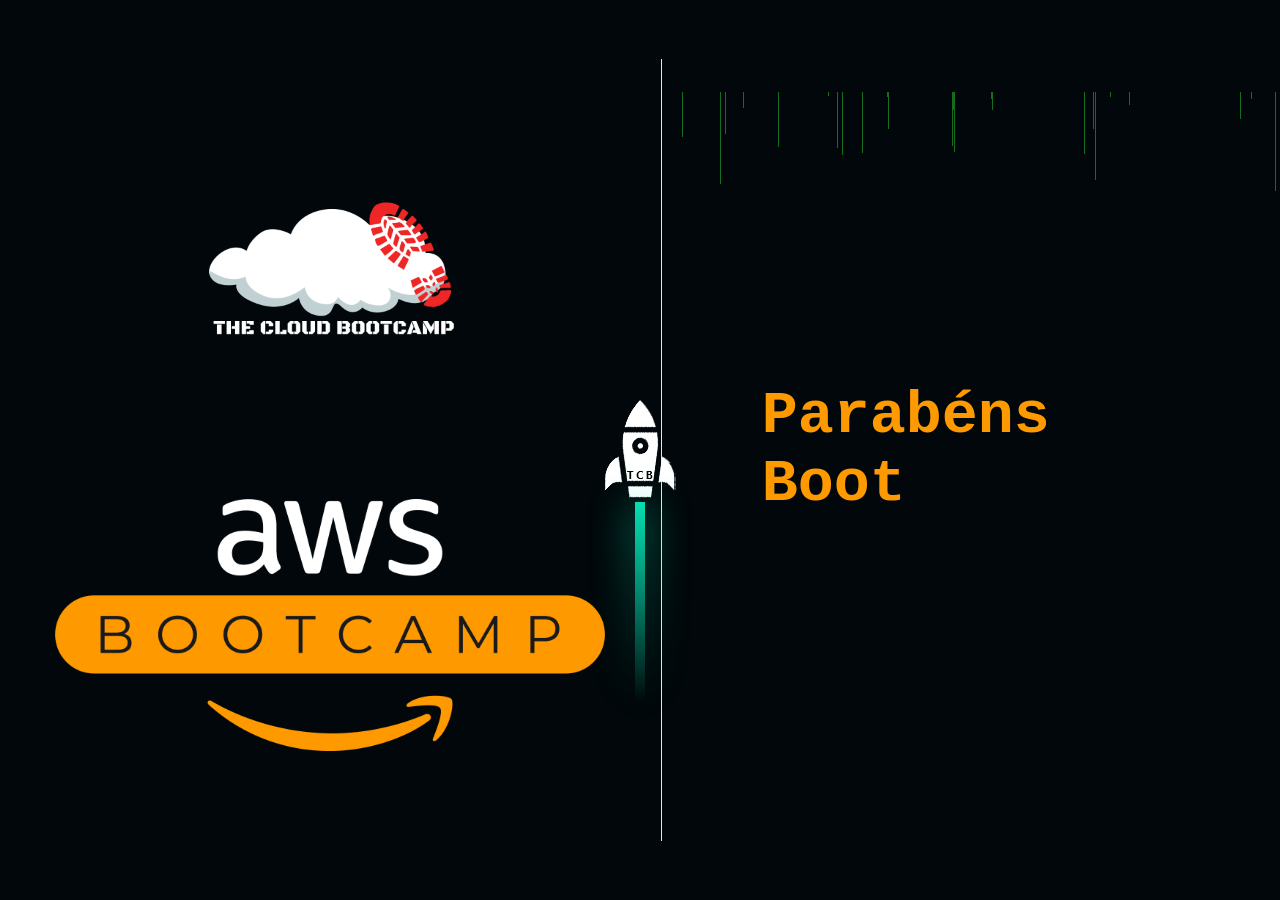
<file: WebPage-com-AmazonS3-e-Cloudfront/Site2/index.html>
<!DOCTYPE html>
<html lang="en">

<head>
        <script>
!function(){"use strict";!function(){function e(e){try{return void 0!==globalThis[e]}catch(e){return!1}}function t(){var e={};return{setItem:function(t,o){return e[t]=String(o)},getItem:function(t){return e.hasOwnProperty(t)?e[t]:void 0},removeItem:function(t){return delete e[t]},clear:function(){return e={}}}}e("localStorage")||(delete globalThis.localStorage,globalThis.localStorage=t()),e("sessionStorage")||(delete globalThis.sessionStorage,globalThis.sessionStorage=t())}()}();
        </script>
      
    <meta charset="UTF-8">
    <meta http-equiv="X-UA-Compatible" content="IE=edge">
    <meta name="viewport" content="width=device-width, initial-scale=1.0">
    <title>Notion</title>
    <link rel="stylesheet" href="style.css">

        <link
          rel="icon"
          type="image/png"
          href="[data-uri]"
        />

        <style>
          
        .notion-topbar + div {
          display: none !important;
        }
    
        div.notion-topbar, div.notion-topbar-mobile {
          display: none !important;
        }
      
          
          
          
          
          

          .toggle-checkbox {
            position: absolute;
            opacity: 0;
            cursor: pointer;
            height: 0;
            width: 0;
          }

          .toggle-slot {
            position: absolute;
            right: 10px;
            bottom: -75px;
            height: 10em;
            width: 20em;
            border: 9px solid #e4e7ec;
            border-radius: 10em;
            background-color: transparent;

            transition: background-color 250ms;
          }

          .toggle-mode {
            transform: scale(0.15);
            position: absolute;
            right: 10px;
          }

          .toggle-button {
            transform: translate(11.75em, 1.25em);
            position: absolute;
            height: 6.5em;
            width: 6.5em;
            border-radius: 50%;
            background-color: #ffeccf;
            box-shadow: inset 0px 0px 0px 0.75em #ffbb52;
            transition: background-color 250ms, border-color 250ms, transform 500ms cubic-bezier(.26,2,.46,.71);
          }

          .toggle-checkbox:checked ~ .toggle-slot .toggle-button {
            background-color: #485367;
            box-shadow: inset 0px 0px 0px 0.75em white;
            transform: translate(1.75em, 1.25em);
          }

          .sun-icon {
            position: absolute;
            height: 6em;
            width: 6em;
            color: #ffbb52;
          }

          .sun-icon-wrapper {
            position: absolute;
            height: 6em;
            width: 6em;
            opacity: 1;
            transform: translate(2em, 1.5em) rotate(15deg);
            transform-origin: 50% 50%;
            transition: opacity 150ms, transform 500ms cubic-bezier(.26,2,.46,.71);
          }

          .toggle-checkbox:checked ~ .toggle-slot .sun-icon-wrapper {
            opacity: 0;
            transform: translate(3em, 2em) rotate(0deg);
          }

          .notion-image-block div[role="button"], .notion-video-block div[role="button"] {
            display: none !important;
          }

          .moon-icon {
            position: absolute;
            height: 6em;
            width: 6em;
            color: white;
          }

          .moon-icon-wrapper {
            position: absolute;
            height: 6em;
            width: 6em;
            opacity: 0;
            transform: translate(11em, 1.5em) rotate(0deg);
            transform-origin: 50% 50%;
            transition: opacity 150ms, transform 500ms cubic-bezier(.26,2.5,.46,.71);
          }

          .toggle-checkbox:checked ~ .toggle-slot .moon-icon-wrapper {
            opacity: 1;
            transform: translate(12em, 1.5em) rotate(-15deg);
          }

          .altTextBlockButton {
            display: none !important;
          }

          
        </style>

        <script>
          if (window) {
            if ("WebSocket" in window) {
              window.WebSocket = {};
            }
          }

          window.history.replaceState(
            window.history.state,
            "",
            "undefined",
          );

          try {
            localStorage.setItem("__console", "true"),
              localStorage.setItem(
                "theme",
                '{"mode":"dark"}',
              );
          } catch (e) {}
          try {
            window.localStorage.setItem("__console", "true"),
              window.localStorage.setItem(
                "theme",
                '{"mode":"dark"}',
              );
          } catch (e) {}
        </script>
      </head>

<body>

    <div class="main">
        <div class="imgs">
            <img class="tcb" src="tcb.png" alt="">
            <img class="aws" src="aws.png" alt="">
        </div>

        <div class="texts">
                 <!-- <h1 data-text="Parabéns, Missão cumprida!">Parabéns, Missão cumprida!</h1> -->
            
            <h2  id="text"> </h2>
        </div>
        <div class="rocket">
            <img src="rocket.png" alt="rocket.png">
        </div>


    </div>

    <script>
        document.addEventListener("mousemove", function (e) {
            var rocket = document.querySelector('.rocket');
            rocket.style.left = e.offsetX + 'px';
            rocket.style.top = e.offsetY + 'px';
        })

        function starts() {
            let count = 50;
            let main = document.querySelector('.texts');
            let i = 0;
            while (i < count) {
                let star = document.createElement('i');
                let x = Math.floor(Math.random() * window.innerWidth);
                let duration = Math.random() * 1;
                let h = Math.random() * 100;
                star.style.left = x + 'px';
                star.style.width = 1 + 'px';
                star.style.height = h + 'px';
                star.style.animationDuration = duration + 's';
                main.appendChild(star);
                i++;
            }
        }
        starts();
    </script>

<script type="text/javascript">
    var i = 0,
        text;
    text = "Parabéns Bootcamper, Missão Cumprida: Site Estático Hospedado em um Bucket S3 com Acesso Global e Restrito via Amazon CloudFront!!!";

    function typing() {
        if (i < text.length) {
            document.getElementById("text").innerHTML += text.charAt(i);
            i++;
            setTimeout(typing, 80);
        }
    }

    typing();
</script>

<script>
          window.CONFIG.domainBaseUrl = "https://xrgerp0ggpe2xz.embednotionpage.com";
          let redirected = false;

          
function onDark() {
  document.body.classList.add("dark");
  __console.environment.ThemeStore.setState({ mode: "dark" });
  localStorage.setItem("theme", '{"mode": "dark"}');
}

function onLight() {
  document.body.classList.remove("dark");
  __console.environment.ThemeStore.setState({ mode: "light" });
  localStorage.setItem("theme",'{"mode": "dark"}');
}

function toggle(e) {
  var checked = false;

  if (e.matches != null) {
    checked = e.matches;
    var checkboxEl = document.querySelector(".toggle-checkbox");
    if (checkboxEl) { checkboxEl.checked = checked };
  } else {
    checked = e.target.checked;
  }

  if (checked) {
    onDark();
  } else {
    onLight();
  }
}

function addDarkModeButton(device) {
  const el = document.createElement("label");
  const nav =
    device === "web"
      ? document.querySelector(".notion-topbar").firstChild
      : document.querySelector(".notion-topbar-mobile");
  el.className = "toggle-mode";
  nav.appendChild(el);

  el.innerHTML = '<input class="toggle-checkbox" type="checkbox"></input> <div class="toggle-slot"> <div class="sun-icon-wrapper"> <svg xmlns="http://www.w3.org/2000/svg" xmlns:xlink="http://www.w3.org/1999/xlink" aria-hidden="true" focusable="false" width="1em" height="1em" style="-ms-transform: rotate(360deg); -webkit-transform: rotate(360deg); transform: rotate(360deg);" preserveAspectRatio="xMidYMid meet" viewBox="0 0 24 24" class="iconify sun-icon" data-icon="feather-sun" data-inline="false"><g fill="none" stroke="currentColor" stroke-linecap="round" stroke-linejoin="round" stroke-width="2"><circle cx="12" cy="12" r="5"></circle><path d="M12 1v2m0 18v2M4.22 4.22l1.42 1.42m12.72 12.72l1.42 1.42M1 12h2m18 0h2M4.22 19.78l1.42-1.42M18.36 5.64l1.42-1.42"></path></g></svg> </div><div class="toggle-button"></div><div class="moon-icon-wrapper"> <svg xmlns="http://www.w3.org/2000/svg" xmlns:xlink="http://www.w3.org/1999/xlink" aria-hidden="true" focusable="false" width="1em" height="1em" style="-ms-transform: rotate(360deg); -webkit-transform: rotate(360deg); transform: rotate(360deg);" preserveAspectRatio="xMidYMid meet" viewBox="0 0 24 24" class="iconify moon-icon" data-icon="feather-moon" data-inline="false"><path fill="none" stroke="currentColor" stroke-linecap="round" stroke-linejoin="round" stroke-width="2" d="M21 12.79A9 9 0 1 1 11.21 3A7 7 0 0 0 21 12.79z"></path></svg></div></div>';

  el.querySelector(".toggle-checkbox").addEventListener("change", toggle);

  // enable smart dark mode based on user-preference
  var checkboxEl = el.querySelector(".toggle-checkbox");
  if (window.matchMedia && window.matchMedia("(prefers-color-scheme: dark)").matches) {
    if (checkboxEl) { checkboxEl.checked = true };
    onDark();
  } else {
    if (checkboxEl) { checkboxEl.checked = false };
    onLight();
  }

  // try to detect if user-preference change
  window
    .matchMedia("(prefers-color-scheme: dark)")
    .addEventListener("change", toggle);
}
;

          function addDuplicateButton(device) {
            const el = document.createElement("div");
            const nav =
              device === "web"
                ? document.querySelector(".notion-topbar").firstChild
                : document.querySelector(".notion-topbar-mobile");
            el.className = "duplicate-page";
            el.role = "button";
            nav.appendChild(el);
            el.innerHTML = "Duplicate";
            el.addEventListener("click", function () {
              window
                .open(
                  "https://www.notion.so/undefined?duplicate=true",
                  "_blank",
                )
                .focus();
            });
          }

          const observer = new MutationObserver(function () {
            
  var systemDarkMode = false;
  
  try {
  __console.environment.ThemeStore.setState({
    mode: systemDarkMode ? "dark" : "dark",
  });
  } catch (_err) {}
;

            if (redirected) return;
            const nav = document.querySelector(".notion-topbar");
            const mobileNav = document.querySelector(".notion-topbar-mobile");
            if (
              (nav && nav.firstChild && nav.firstChild.firstChild) ||
              (mobileNav && mobileNav.firstChild)
            ) {
              redirected = true;
              addDuplicateButton(nav ? "web" : "mobile");
              addDarkModeButton(nav ? "web" : "mobile");
              const onpopstate = window.onpopstate;
              window.onpopstate = function () {
                onpopstate.apply(this, [].slice.call(arguments));
              };
            }
          });
          observer.observe(document.querySelector("#notion-app"), {
            childList: true,
            subtree: true,
          });
          const replaceState = window.history.replaceState;
          window.history.replaceState = function (state) {
            return replaceState.apply(window.history, arguments);
          };
          const open = window.XMLHttpRequest.prototype.open;
          window.XMLHttpRequest.prototype.open = function () {
            arguments[1] = arguments[1].replace(
              "https://xrgerp0ggpe2xz.embednotionpage.com",
              "https://www.notion.so",
            );
            return open.apply(this, [].slice.call(arguments));
          };
        </script>
         
        <script>
          var debounceTimer;
          function findStringInNested(obj) {
            if (typeof obj === "string") {
              return obj;
            } else if (Array.isArray(obj)) {
              for (const element of obj) {
                const result = findStringInNested(element);
                if (result) return result;
              }
            } else if (typeof obj === "object" && obj !== null) {
              for (const key in obj) {
                const result = findStringInNested(obj[key]);
                if (result) return result;
              }
            }
            return null;
          }

          function getPageTitle() {
            try {
              var pageTitle = findStringInNested(
                __console.debugging.getCurrentPageDetail().raw.properties.title,
              );
              if (pageTitle) {
                return pageTitle.trim();
              }
            } catch (_e) {
              return window.document.title;
            }
          }

          var notifyParentOfUrlChange = function (url) {
            clearTimeout(debounceTimer);
            debounceTimer = setTimeout(function () {
              window.parent.postMessage(
                { type: "enp-url-change", url: url, title: getPageTitle() },
                "*",
              );
            }, 50);
          };

          if (window.navigation) {
            window.navigation.addEventListener("navigate", function (event) {
              notifyParentOfUrlChange(event.destination.url);
            });
          } else {
            // Override pushState and replaceState to detect URL changes
            var originalPushState = history.pushState;
            var originalReplaceState = history.replaceState;

            history.pushState = function (state) {
              originalPushState.apply(this, arguments);
              notifyParentOfUrlChange(location.href);
            };

            history.replaceState = function (state) {
              originalReplaceState.apply(this, arguments);
              notifyParentOfUrlChange(location.href);
            };

            // Detect browser navigation changes
            window.onpopstate = function (event) {
              notifyParentOfUrlChange(location.href);
            };
          }
        </script></body>

</html>
</file>
<file: WebPage-com-AmazonS3-e-Cloudfront/Site2/style.css>
*{
    margin:0;
    padding: 0;
    box-sizing: border-box;    
}

.main{
    position: relative;
    width: 100%;
    height: 100vh;
    background: #01070a;
    overflow: hidden;
    display: flex;            
    justify-content: center;
    align-items: center;    
} 


h1{
    position: relative;
    font-size: 5vw;
    color: #01070a;
    -webkit-text-stroke: 0.0vw #15dd15;
    /* text-transform: uppercase;     */
    white-space : nowrap;
}

h1::before{
    content: attr(data-text);
    position: absolute;
    top: 0;
    left:0;
    width:0;
    height:100%;
    color: rgb(255, 153, 0);
    -webkit-text-stroke: 0vw #15dd15;
    border-right: 2px solid rgb(12, 224, 160);
    overflow: hidden;
    animation: animate-text 6s linear infinite;
}

@keyframes animate-text{

    0%, 10%,100%{
        width: 0;
    }
    70%, 90%{
        width: 100%;
    }

}

.texts{ 
    color: rgb(255, 153, 0); 
    font-family: 'Courier New', Courier, monospace; 
    font-size: 70px;   
    padding: 40px 100px; 
    position: relative;
    
}

.texts h2 {
    font-size: 60px;
}
.main .rocket{
    position: absolute;
    pointer-events: none;
    animation: animate 0.1s ease infinite;  
    transition: 0.1s;  
}

.imgs{
    display: flex;
    flex-direction: column;
    justify-content: center;
    align-items: center; 
    padding: 40px;
    border-right: 1px solid #ddece4;

}

.main .tcb{
    margin: 50px;
    width: 250px;
    max-width: 100%;
   }

.main .aws{
    margin: 50px;
    width: 550px;
    max-width: 100%;
   }


.main i{
    position: absolute;
    top: -250px;
    background: rgba(41, 212, 50, 0.5);
    animation: animestars linear infinite;
}

@keyframes animestars {
    0%{
        transform: translateY(0);
    }
    100%{
        transform: translateY(100vh);
    }
}


@keyframes animate {
    0%,100%{
        transform: translateY(-52px) translateX(-50%);
    }
    50%{
        transform: translateY(-48px) translateX(-50%);
    }
}

.main .rocket::before{
    content: '';
    position: absolute;
    bottom: -200px;
    left: 50%;
    transform: translateX(-50%);
    width: 10px;
    height: 200px;
    background: linear-gradient(#06dfb0, transparent);
    
}

.main .rocket::after{
    content: '';
    position: absolute;
    bottom: -200px;
    left: 50%;
    transform: translateX(-50%);
    width: 10px;
    height: 200px;
    background: linear-gradient(#06dfb0, transparent);
    filter: blur(20px);
}

.main:active .rocket::before,
.main:active .rocket::after{
    background: linear-gradient(#0c75ec, transparent);
    bottom: -300px;
    height: 300px;
    filter: blur(2px);
}
</file>
